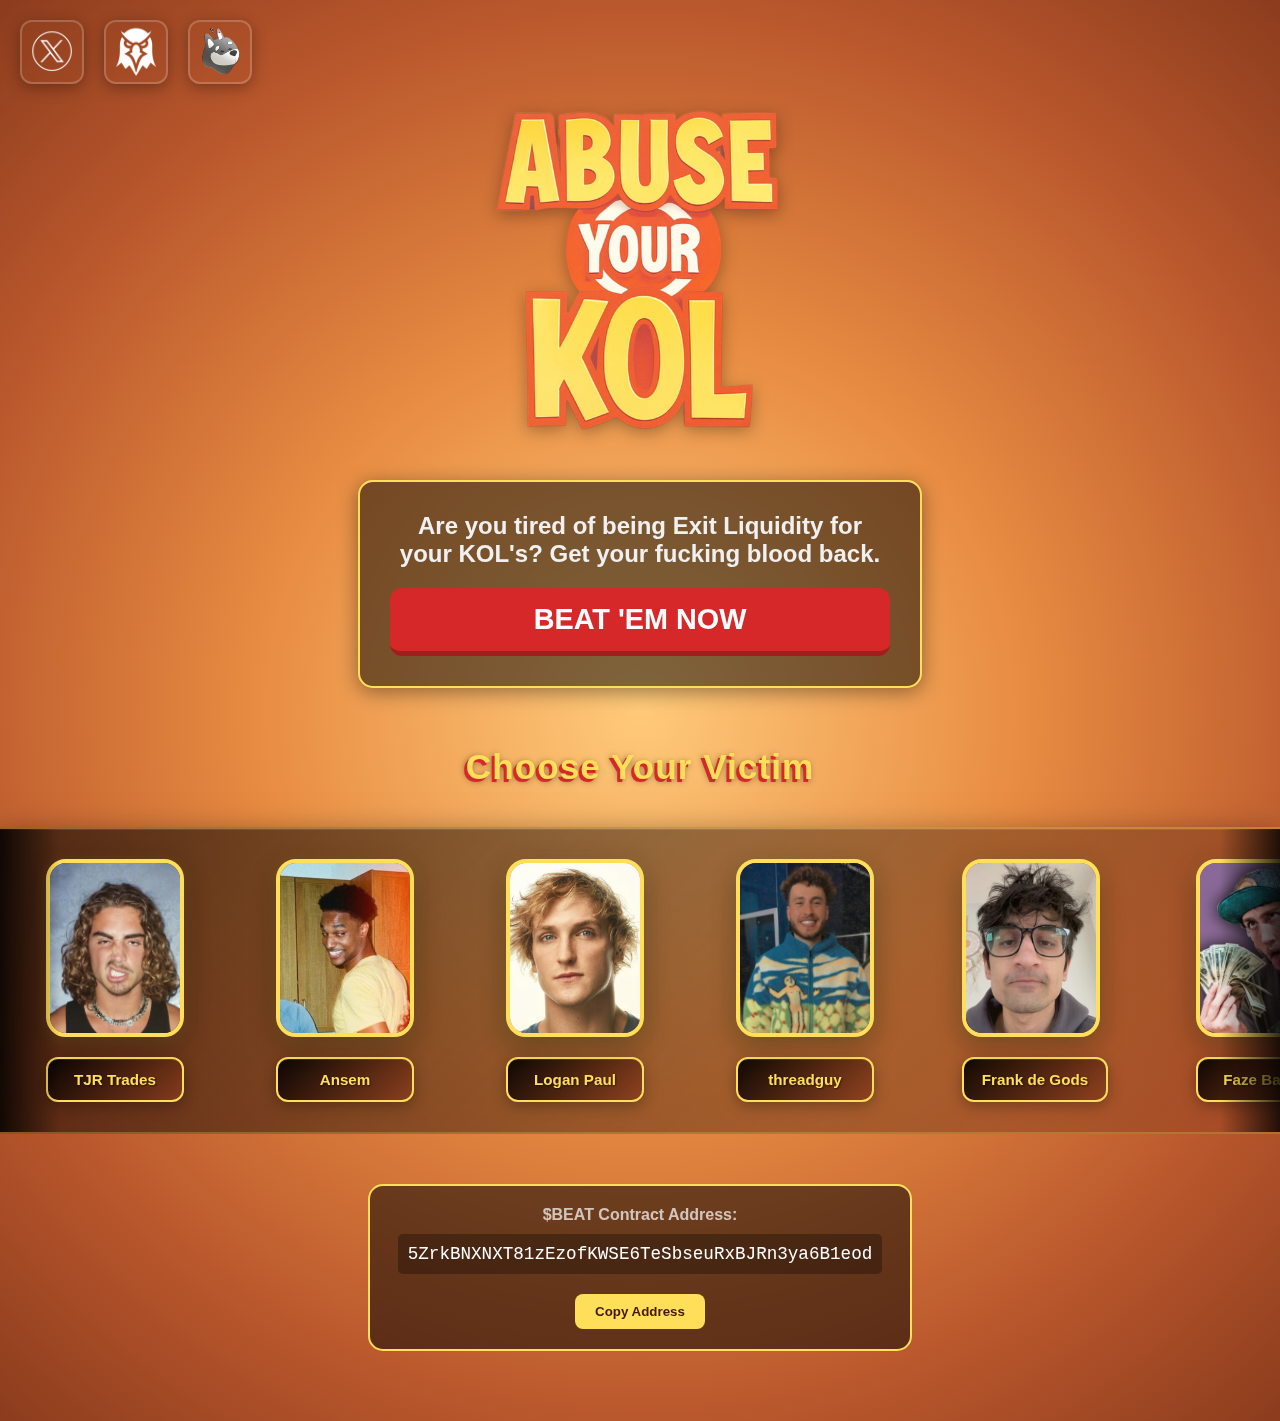
<file: index.HTML>
<!DOCTYPE html>
<html lang="en">
<head>
    <meta charset="UTF-8">
    <meta name="viewport" content="width=device-width, initial-scale=1.0">
    <title>Beat Your KOL - Official Website</title>
    <link rel="icon" type="image/x-icon" href="images/favicon.ico">
    <link rel="stylesheet" href="https://cdnjs.cloudflare.com/ajax/libs/font-awesome/6.5.1/css/all.min.css">
    <style>
        /* --- Basic Setup & Background --- */
        body {
            margin: 0;
            font-family: -apple-system, BlinkMacSystemFont, 'Segoe UI', Roboto, Helvetica, Arial, sans-serif;
            color: #ffffff;
            /* This radial gradient mimics the background from your image */
            background: #8b3c1d; /* Fallback color */
            background-image: radial-gradient(circle at center, #ffca7a 0%, #e88c42 40%, #b8562c 75%, #8b3c1d 100%);
            display: flex;
            flex-direction: column;
            align-items: center;
            justify-content: flex-start; /* Align content to the top */
            min-height: 100vh;
            padding: 20px;
            box-sizing: border-box;
            overflow-x: hidden;
            position: relative;
        }

        /* --- Animated Background Elements --- */
        .falling-container {
            position: fixed;
            top: 0;
            left: 0;
            width: 100%;
            height: 100%;
            pointer-events: none;
            z-index: 1;
            overflow: hidden;
        }

        .falling-element {
            position: absolute;
            top: -800px;
            width: 60px;
            height: 60px;
            opacity: 1;
            animation: fall-rotate linear infinite;
        }

        /* THIS IS THE NEW CSS RULE FOR THE AK IMAGE */
        .ak-element {
            width: 80px;
            height: 80px;
        }

        .falling-element img {
            width: 100%;
            height: 100%;
            object-fit: contain;
        }

        /* Different falling speeds and delays for variety */
        .falling-element:nth-child(1) { left: 5%; animation-duration: 8s; animation-delay: 0s; }
        .falling-element:nth-child(2) { left: 15%; animation-duration: 10s; animation-delay: 1s; }
        .falling-element:nth-child(3) { left: 25%; animation-duration: 9s; animation-delay: 2s; }
        .falling-element:nth-child(4) { left: 35%; animation-duration: 11s; animation-delay: 0.5s; }
        .falling-element:nth-child(5) { left: 45%; animation-duration: 8.5s; animation-delay: 3s; }
        .falling-element:nth-child(6) { left: 55%; animation-duration: 9.5s; animation-delay: 1.5s; }
        .falling-element:nth-child(7) { left: 65%; animation-duration: 10.5s; animation-delay: 2.5s; }
        .falling-element:nth-child(8) { left: 75%; animation-duration: 8.8s; animation-delay: 0.8s; }
        .falling-element:nth-child(9) { left: 85%; animation-duration: 9.2s; animation-delay: 3.5s; }
        .falling-element:nth-child(10) { left: 95%; animation-duration: 10.2s; animation-delay: 1.8s; }

        @keyframes fall-rotate {
            0% {
                top: -800px;
                transform: rotate(0deg);
            }
            100% {
                top: calc(100vh + 200px);
                transform: rotate(360deg);
            }
        }

        /* --- Header & Navigation --- */
        .top-navigation {
            position: absolute;
            top: 20px;
            left: 20px;
            display: flex;
            gap: 20px;
            z-index: 10;
        }

        .nav-image-button {
            display: block;
            width: 60px;
            height: 60px;
            border-radius: 12px;
            overflow: hidden;
            transition: transform 0.3s cubic-bezier(0.22, 1, 0.36, 1);
            box-shadow: 0 4px 15px rgba(0, 0, 0, 0.3);
            border: 2px solid rgba(255, 255, 255, 0.2);
        }

        .nav-image-button:hover {
            transform: translateY(-8px) scale(1.1);
            box-shadow: 0 8px 25px rgba(0, 0, 0, 0.4);
            border-color: rgba(255, 255, 255, 0.4);
        }

        .nav-image-button img {
            width: 100%;
            height: 100%;
            object-fit: cover;
            display: block;
        }

        /* --- Main Content Wrapper --- */
        .content-wrapper {
            display: flex;
            flex-direction: column;
            align-items: center;
            justify-content: center;
            text-align: center;
            width: 100%;
            padding-top: 90px; /* Give space below the nav */
            position: relative;
            z-index: 5;
        }

        /* --- Main Title Image --- */
        .main-title-image {
            max-width: 90%;
            width: 100%;
            max-width: 320px;
            height: auto;
            margin: 0 0 50px 0;
            display: block;
            /* Optional: Add a subtle drop shadow to make it pop */
            filter: drop-shadow(0 4px 8px rgba(0, 0, 0, 0.3));
        }
        
        /* --- Interactive Box --- */
        .interactive-box {
            background: rgba(0, 0, 0, 0.5);
            padding: 30px;
            border-radius: 15px;
            border: 2px solid #FFDE59;
            max-width: 500px;
            width: 90%;
            margin-bottom: 30px;
            box-shadow: 0 4px 20px rgba(0,0,0,0.4);
        }
        
        .interactive-box .description {
            font-size: 1.5rem;
            font-weight: bold;
            margin: 0 0 20px 0;
            color: #f0f0f0;
        }
        
        .play-button {
            background-color: #D62828; /* Red color from the title shadow */
            color: white;
            font-size: 1.8rem;
            font-weight: bold;
            font-family: 'Arial Black', sans-serif;
            padding: 15px 40px;
            border: none;
            border-radius: 12px;
            cursor: pointer;
            width: 100%;
            box-sizing: border-box; /* Add this line */
            transition: transform 0.2s cubic-bezier(0.22, 1, 0.36, 1), background-color 0.2s ease;
            border-bottom: 5px solid #a11e1e;
        }

        .play-button:hover {
            transform: scale(1.05);
        }

        .play-button:active {
            transform: scale(1.02);
            border-bottom-width: 2px;
            margin-top: 3px;
        }

        /* --- Contract Address Box --- */
        .contract-box {
            background: rgba(0, 0, 0, 0.5);
            padding: 20px;
            border-radius: 15px;
            border: 2px solid #FFDE59;
            max-width: 500px;
            width: 90%;
            display: flex;
            flex-direction: column;
            align-items: center;
            gap: 10px;
            margin-bottom: 50px;
        }
        
        .contract-label {
            margin: 0;
            font-weight: bold;
            color: rgba(255, 255, 255, 0.7);
        }

        .address-text {
            font-family: 'Courier New', Courier, monospace;
            font-size: 1.1rem;
            background-color: rgba(0, 0, 0, 0.3);
            padding: 10px;
            border-radius: 5px;
            word-break: break-all; /* Ensures long address doesn't overflow */
            margin: 0;
        }
        
        .copy-button {
            background-color: #FFDE59;
            color: #44170a;
            border: none;
            padding: 10px 20px;
            border-radius: 8px;
            cursor: pointer;
            font-weight: bold;
            margin-top: 10px;
            transition: background-color 0.3s ease;
        }
        
        .copy-button:hover {
            background-color: #fff0b3;
        }

        /* --- KOL Carousel --- */
        .kol-carousel-section {
            width: 100vw;
            margin-left: calc(-50vw + 50%);
            margin-right: calc(-50vw + 50%);
            margin-bottom: 50px;
            overflow: hidden;
            position: relative;
        }

        .carousel-title {
            font-size: 2.2rem;
            font-weight: bold;
            text-align: center;
            margin-bottom: 40px;
            color: #FFDE59;
            text-shadow: -3px 3px 0px #D62828, -2px 2px 6px rgba(0, 0, 0, 0.5);
            letter-spacing: 1px;
            padding: 0 20px;
        }

        .carousel-container {
            overflow: hidden;
            width: 100%;
            position: relative;
            background: linear-gradient(135deg, rgba(0, 0, 0, 0.6), rgba(139, 60, 29, 0.3));
            padding: 30px 0;
            border-top: 2px solid rgba(255, 222, 89, 0.3);
            border-bottom: 2px solid rgba(255, 222, 89, 0.3);
            box-shadow: 
                0 10px 30px rgba(0, 0, 0, 0.5),
                inset 0 1px 0 rgba(255, 255, 255, 0.1);
        }

        .carousel-track {
            display: flex;
            animation: scroll 30s linear infinite;
            width: calc(200px * 24); /* 8 slides * 3 (for seamless loop) */
        }

        .kol-slide {
            min-width: 200px;
            padding: 0 15px;
            display: flex;
            flex-direction: column;
            align-items: center;
            flex-shrink: 0;
        }

        .kol-image {
            width: 130px;
            height: 170px;
            border-radius: 20px;
            border: 4px solid #FFDE59;
            overflow: hidden;
            margin-bottom: 20px;
            box-shadow: 
                0 8px 25px rgba(0, 0, 0, 0.4),
                0 4px 15px rgba(255, 222, 89, 0.2),
                inset 0 1px 0 rgba(255, 255, 255, 0.1);
            transition: all 0.4s cubic-bezier(0.4, 0, 0.2, 1);
            position: relative;
            cursor: pointer;
        }

        .kol-link {
            display: block;
            text-decoration: none;
            color: inherit;
        }

        .kol-image::before {
            content: '';
            position: absolute;
            top: 0;
            left: 0;
            right: 0;
            bottom: 0;
            background: linear-gradient(135deg, transparent 0%, rgba(255, 222, 89, 0.1) 100%);
            z-index: 1;
            pointer-events: none;
        }

        .kol-image:hover {
            transform: scale(1.08) translateY(-5px);
            border-color: #fff;
            box-shadow: 
                0 15px 40px rgba(0, 0, 0, 0.6),
                0 8px 25px rgba(255, 222, 89, 0.4),
                inset 0 1px 0 rgba(255, 255, 255, 0.2);
        }

        .kol-image img {
            width: 100%;
            height: 100%;
            object-fit: cover;
            transition: transform 0.4s ease;
        }

        .kol-image:hover img {
            transform: scale(1.05);
        }

        .kol-name {
            background: linear-gradient(135deg, rgba(0, 0, 0, 0.9), rgba(139, 60, 29, 0.8));
            color: #FFDE59;
            padding: 12px 18px;
            border-radius: 12px;
            font-weight: bold;
            font-size: 0.95rem;
            text-align: center;
            border: 2px solid #FFDE59;
            min-width: 90px;
            max-width: 160px;
            box-shadow: 
                0 4px 15px rgba(0, 0, 0, 0.3),
                inset 0 1px 0 rgba(255, 255, 255, 0.1);
            transition: all 0.3s ease;
            text-shadow: 1px 1px 2px rgba(0, 0, 0, 0.5);
        }

        .kol-name:hover {
            background: linear-gradient(135deg, #FFDE59, #fff0b3);
            color: #44170a;
            transform: translateY(-2px);
            box-shadow: 0 6px 20px rgba(255, 222, 89, 0.3);
        }

        @keyframes scroll {
            0% {
                transform: translateX(0);
            }
            100% {
                transform: translateX(calc(-200px * 8));
            }
        }

        /* Pause animation on hover */
        .carousel-track:hover {
            animation-play-state: paused;
        }

        /* Add subtle gradient overlay at edges for fade effect */
        .carousel-container::before,
        .carousel-container::after {
            content: '';
            position: absolute;
            top: 0;
            bottom: 0;
            width: 60px;
            z-index: 10;
            pointer-events: none;
        }

        .carousel-container::before {
            left: 0;
            background: linear-gradient(to right, rgba(0, 0, 0, 0.8), transparent);
        }

        .carousel-container::after {
            right: 0;
            background: linear-gradient(to left, rgba(0, 0, 0, 0.8), transparent);
        }

    </style>
</head>
<body>

    <div class="falling-container">
        <div class="falling-element"><img src="images/grenade.png" alt=""></div>
        <div class="falling-element"><img src="images/target.png" alt=""></div>
        <div class="falling-element ak-element"><img src="images/ak.png" alt=""></div>
        <div class="falling-element"><img src="images/grenade.png" alt=""></div>
        <div class="falling-element"><img src="images/target.png" alt=""></div>
        <div class="falling-element ak-element"><img src="images/ak.png" alt=""></div>
        <div class="falling-element"><img src="images/grenade.png" alt=""></div>
        <div class="falling-element"><img src="images/target.png" alt=""></div>
        <div class="falling-element ak-element"><img src="images/ak.png" alt=""></div>
        <div class="falling-element"><img src="images/grenade.png" alt=""></div>
    </div>

    <nav class="top-navigation">
        <a href="https://x.com/BeatKOLs" target="_blank" class="nav-image-button">
            <img src="images/xlogo.png" alt="Twitter">
        </a>
        <a href="https://dexscreener.com" target="_blank" class="nav-image-button">
            <img src="images/dexlogo.png" alt="DexScreener">
        </a>
        <a href="https://pump.fun/token/5ZrkBNXNXT81zEzofKWSE6TeSbseuRxBJRn3ya6B1eod" target="_blank" class="nav-image-button">
            <img src="images/bonklogo.png" alt="Bonk">
        </a>
    </nav>

    <main class="content-wrapper">

        <img src="images/TITLE.png" alt="Beat Your KOL" class="main-title-image">

        <div class="interactive-box">
            <p class="description">Are you tired of being Exit Liquidity for your KOL's? Get your fucking blood back.</p>
            <a href="game.html" class="play-button" style="display: inline-block; text-decoration: none; text-align: center;">BEAT 'EM NOW</a>
        </div>

        <!-- KOL Carousel Section -->
        <div class="kol-carousel-section">
            <h2 class="carousel-title">Choose Your Victim</h2>
            <div class="carousel-container">
                <div class="carousel-track">
                    <!-- First set of slides -->
                    <div class="kol-slide">
                        <a href="https://x.com/_TJRTrades" target="_blank" class="kol-link">
                            <div class="kol-image">
                                <img src="images/tjr.png" alt="KOL 1">
                            </div>
                            <div class="kol-name">TJR Trades</div>
                        </a>
                    </div>
                    <div class="kol-slide">
                        <a href="https://x.com/blknoiz06" target="_blank" class="kol-link">
                            <div class="kol-image">
                                <img src="images/ansem.png" alt="KOL 2">
                            </div>
                            <div class="kol-name">Ansem</div>
                        </a>
                    </div>
                    <div class="kol-slide">
                        <a href="https://x.com/LoganPaul" target="_blank" class="kol-link">
                            <div class="kol-image">
                                <img src="images/logan.png" alt="KOL 3">
                            </div>
                            <div class="kol-name">Logan Paul</div>
                        </a>
                    </div>
                    <div class="kol-slide">
                        <a href="https://x.com/notthreadguy" target="_blank" class="kol-link">
                            <div class="kol-image">
                                <img src="images/threadguy.png" alt="KOL 4">
                            </div>
                            <div class="kol-name">threadguy</div>
                        </a>
                    </div>
                    <div class="kol-slide">
                        <a href="https://x.com/frankdegods" target="_blank" class="kol-link">
                            <div class="kol-image">
                                <img src="images/frankdegods.png" alt="KOL 5">
                            </div>
                            <div class="kol-name">Frank de Gods</div>
                        </a>
                    </div>
                    <div class="kol-slide">
                        <a href="https://x.com/Banks" target="_blank" class="kol-link">
                            <div class="kol-image">
                                <img src="images/fazebanks.png" alt="KOL 6">
                            </div>
                            <div class="kol-name">Faze Banks</div>
                        </a>
                    </div>
                    <div class="kol-slide">
                        <a href="https://x.com/Cupseyy" target="_blank" class="kol-link">
                            <div class="kol-image">
                                <img src="images/Cupsey.png" alt="KOL 7">
                            </div>
                            <div class="kol-name">Cupseyy</div>
                        </a>
                    </div>
                    <div class="kol-slide">
                        <a href="https://x.com/orangie" target="_blank" class="kol-link">
                            <div class="kol-image">
                                <img src="images/orangie.png" alt="KOL 8">
                            </div>
                            <div class="kol-name">Orangie</div>
                        </a>
                    </div>
                    <!-- Second set for seamless loop -->
                    <div class="kol-slide">
                        <a href="https://x.com/_TJRTrades" target="_blank" class="kol-link">
                            <div class="kol-image">
                                <img src="images/tjr.png" alt="KOL 1">
                            </div>
                            <div class="kol-name">TJR Trades</div>
                        </a>
                    </div>
                    <div class="kol-slide">
                        <a href="https://x.com/blknoiz06" target="_blank" class="kol-link">
                            <div class="kol-image">
                                <img src="images/ansem.png" alt="KOL 2">
                            </div>
                            <div class="kol-name">Ansem</div>
                        </a>
                    </div>
                    <div class="kol-slide">
                        <a href="https://x.com/LoganPaul" target="_blank" class="kol-link">
                            <div class="kol-image">
                                <img src="images/logan.png" alt="KOL 3">
                            </div>
                            <div class="kol-name">Logan Paul</div>
                        </a>
                    </div>
                    <div class="kol-slide">
                        <a href="https://x.com/notthreadguy" target="_blank" class="kol-link">
                            <div class="kol-image">
                                <img src="images/threadguy.png" alt="KOL 4">
                            </div>
                            <div class="kol-name">threadguy</div>
                        </a>
                    </div>
                    <div class="kol-slide">
                        <a href="https://x.com/frankdegods" target="_blank" class="kol-link">
                            <div class="kol-image">
                                <img src="images/frankdegods.png" alt="KOL 5">
                            </div>
                            <div class="kol-name">Frank de Gods</div>
                        </a>
                    </div>
                    <div class="kol-slide">
                        <a href="https://x.com/Banks" target="_blank" class="kol-link">
                            <div class="kol-image">
                                <img src="images/fazebanks.png" alt="KOL 6">
                            </div>
                            <div class="kol-name">Faze Banks</div>
                        </a>
                    </div>
                    <div class="kol-slide">
                        <a href="https://x.com/Cupseyy" target="_blank" class="kol-link">
                            <div class="kol-image">
                                <img src="images/Cupsey.png" alt="KOL 7">
                            </div>
                            <div class="kol-name">Cupseyy</div>
                        </a>
                    </div>
                    <div class="kol-slide">
                        <a href="https://x.com/orangie" target="_blank" class="kol-link">
                            <div class="kol-image">
                                <img src="images/orangie.png" alt="KOL 8">
                            </div>
                            <div class="kol-name">Orangie</div>
                        </a>
                    </div>
                    <!-- Third set for ultra-smooth loop -->
                    <div class="kol-slide">
                        <a href="https://x.com/_TJRTrades" target="_blank" class="kol-link">
                            <div class="kol-image">
                                <img src="images/tjr.png" alt="KOL 1">
                            </div>
                            <div class="kol-name">TJR Trades</div>
                        </a>
                    </div>
                    <div class="kol-slide">
                        <a href="https://x.com/blknoiz06" target="_blank" class="kol-link">
                            <div class="kol-image">
                                <img src="images/ansem.png" alt="KOL 2">
                            </div>
                            <div class="kol-name">Ansem</div>
                        </a>
                    </div>
                    <div class="kol-slide">
                        <a href="https://x.com/LoganPaul" target="_blank" class="kol-link">
                            <div class="kol-image">
                                <img src="images/logan.png" alt="KOL 3">
                            </div>
                            <div class="kol-name">Logan Paul</div>
                        </a>
                    </div>
                    <div class="kol-slide">
                        <a href="https://x.com/notthreadguy" target="_blank" class="kol-link">
                            <div class="kol-image">
                                <img src="images/threadguy.png" alt="KOL 4">
                            </div>
                            <div class="kol-name">threadguy</div>
                        </a>
                    </div>
                    <div class="kol-slide">
                        <a href="https://x.com/frankdegods" target="_blank" class="kol-link">
                            <div class="kol-image">
                                <img src="images/frankdegods.png" alt="KOL 5">
                            </div>
                            <div class="kol-name">Frank de Gods</div>
                        </a>
                    </div>
                    <div class="kol-slide">
                        <a href="https://x.com/Banks" target="_blank" class="kol-link">
                            <div class="kol-image">
                                <img src="images/fazebanks.png" alt="KOL 6">
                            </div>
                            <div class="kol-name">Faze Banks</div>
                        </a>
                    </div>
                    <div class="kol-slide">
                        <a href="https://x.com/Cupseyy" target="_blank" class="kol-link">
                            <div class="kol-image">
                                <img src="images/Cupsey.png" alt="KOL 7">
                            </div>
                            <div class="kol-name">Cupseyy</div>
                        </a>
                    </div>
                    <div class="kol-slide">
                        <a href="https://x.com/orangie" target="_blank" class="kol-link">
                            <div class="kol-image">
                                <img src="images/orangie.png" alt="KOL 8">
                            </div>
                            <div class="kol-name">Orangie</div>
                        </a>
                    </div>
                </div>
            </div>
        </div>

        <div class="contract-box">
            <p class="contract-label">$BEAT Contract Address:</p>
            <p id="contractAddress" class="address-text">5ZrkBNXNXT81zEzofKWSE6TeSbseuRxBJRn3ya6B1eod</p>
            <button onclick="copyAddress()" class="copy-button" id="copyBtn">Copy Address</button>
        </div>

    </main>

    <script>
        function copyAddress() {
            // Get the text from the address paragraph
            const addressText = document.getElementById('contractAddress').innerText;
            const copyButton = document.getElementById('copyBtn');

            // Use the modern Navigator Clipboard API
            navigator.clipboard.writeText(addressText).then(() => {
                // Provide feedback to the user
                copyButton.innerText = 'Copied!';
                
                // Revert the button text after 2 seconds
                setTimeout(() => {
                    copyButton.innerText = 'Copy Address';
                }, 2000);

            }).catch(err => {
                console.error('Failed to copy text: ', err);
                copyButton.innerText = 'Failed to Copy';
            });
        }
    </script>

</body>
</html>
</file>
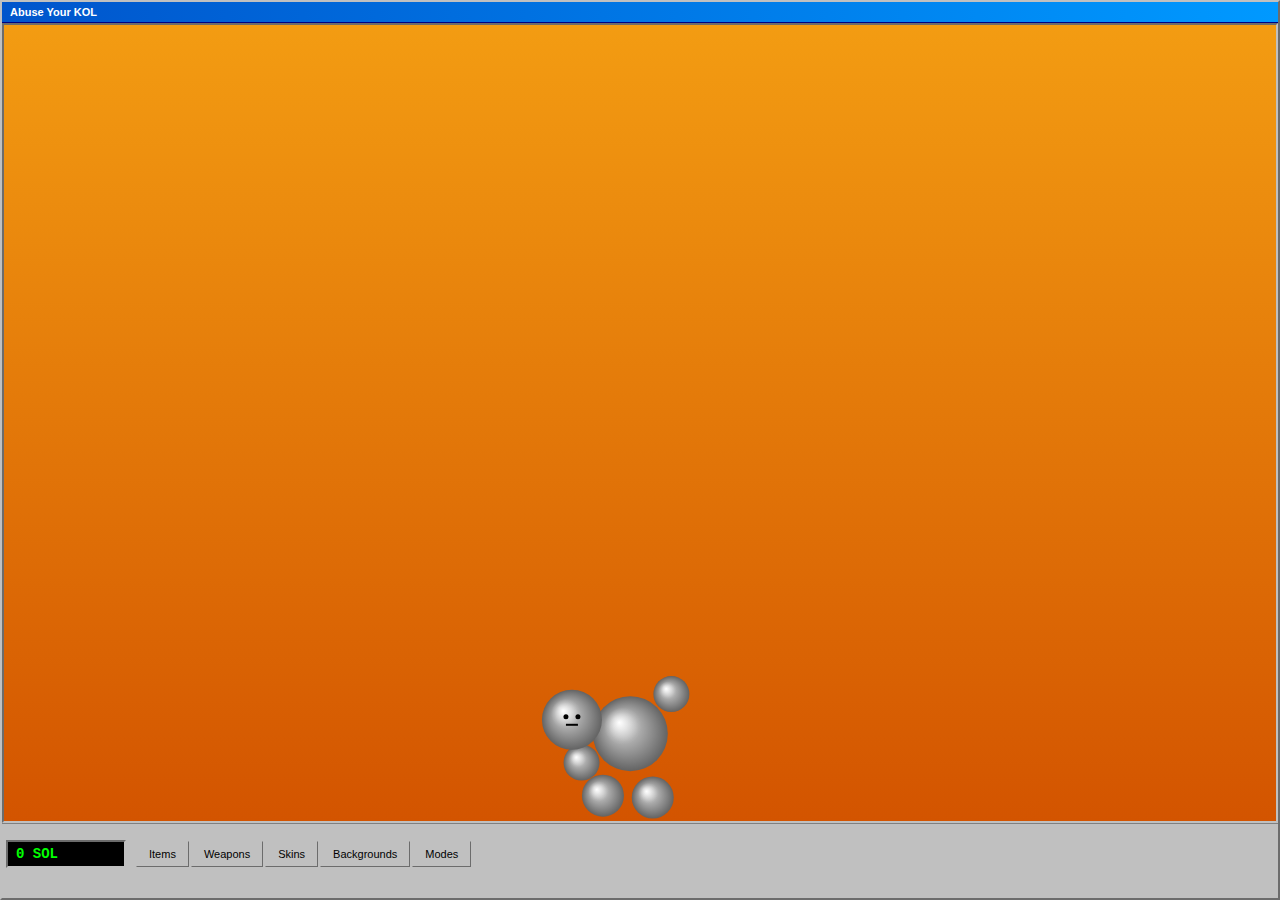
<file: game.html>
<!DOCTYPE html>
<html lang="en">
<head>
    <meta charset="UTF-8">
    <meta name="viewport" content="width=device-width, initial-scale=1.0">
    <title>Abuse Your KOL</title>
    <link rel="icon" type="image/x-icon" href="images/favicon.ico">
    <link rel="stylesheet" href="css/style.css">
</head>
<body>
    <div class="game-window">
        <div class="title-bar">Abuse Your KOL</div>
        
        <div class="game-area">
            <canvas id="gameCanvas"></canvas>
            <div class="speech-bubble" id="speechBubble"></div>
            <div id="godFinger"></div>
        </div>
        
        <div class="bottom-panel">
            <div class="money-display" id="moneyDisplay">0 SOL</div>
            
            <div class="menu-bar">
                <button class="menu-btn" data-menu="items">Items</button>
                <button class="menu-btn" data-menu="weapons">Weapons</button>
                <button class="menu-btn" data-menu="skins">Skins</button>
                <button class="menu-btn" data-menu="backgrounds">Backgrounds</button>
                <button class="menu-btn" data-menu="modes">Modes</button>
            </div>
            
            <!-- Dropdown Menus -->
            <div class="dropdown-menu" id="itemsMenu">
                <div class="menu-item selected" data-tool="hand" data-cost="0">
                    <span>Hand</span>
                    <span class="price">FREE</span>
                </div>
                <div class="menu-item" data-tool="tickle" data-cost="5">
                    <span>Tickle</span>
                    <span class="price">5 SOL</span>
                </div>
                <div class="menu-item" data-tool="fist" data-cost="25">
                    <span>Fist</span>
                    <span class="price">25 SOL</span>
                </div>
            </div>
            
            <div class="dropdown-menu" id="weaponsMenu">
                <div class="menu-item" data-tool="grenade" data-cost="15">
                    <span>Grenade</span>
                    <span class="price">15 SOL</span>
                </div>

                <div class="menu-item" data-tool="solana" data-cost="50">
                    <span>Explosive Solana</span>
                    <span class="price">50 SOL</span>
                </div>
                <div class="menu-item" data-tool="missile" data-cost="75">
                    <span>Missile</span>
                    <span class="price">75 SOL</span>
                </div>
                <div class="menu-item" data-tool="flamethrower" data-cost="150">
                    <span>Flamethrower</span>
                    <span class="price">150 SOL</span>
                </div>
                <div class="menu-item" data-tool="godfinger" data-cost="500">
                    <span>God Finger</span>
                    <span class="price">500 SOL</span>
                </div>  
            </div>
            
            <div class="dropdown-menu" id="skinsMenu">
                <div class="menu-item selected" data-skin="default" data-cost="0">
                    <span>Default</span>
                    <span class="price">FREE</span>
                </div>
                <div class="menu-item" data-skin="Orangie" data-cost="0">
                    <span>Orangie</span>
                    <span class="price">FREE</span>
                </div>
                <div class="menu-item" data-skin="TJR" data-cost="0">
                    <span>TJR</span>
                    <span class="price">FREE</span>
                </div>
                <div class="menu-item" data-skin="Frank" data-cost="0">
                    <span>Frank</span>
                    <span class="price">FREE</span>
                </div>
                <div class="menu-item" data-skin="Ansem" data-cost="0">
                    <span>Ansem</span>
                    <span class="price">FREE</span>
                </div>
                <div class="menu-item" data-skin="Thread Guy" data-cost="0">
                    <span>Thread Guy</span>
                    <span class="price">FREE</span>
                </div>
                <div class="menu-item" data-skin="Faze Banks" data-cost="0">
                    <span>Faze Banks</span>
                    <span class="price">FREE</span>
                </div>
                <div class="menu-item" data-skin="Logan Paul" data-cost="0">
                    <span>Logan Paul</span>
                    <span class="price">FREE</span>
                </div>
                <div class="menu-item" data-skin="Cupsey" data-cost="0">
                    <span>Cupsey</span>
                    <span class="price">FREE</span>
                </div>
            </div>

            <div class="dropdown-menu" id="backgroundsMenu">
                <div class="menu-item selected" data-background="default" data-cost="0">
                    <span>Default</span>
                    <span class="price">FREE</span>
                </div>
                <div class="menu-item" data-background="jail" data-cost="0">
                    <span>Jail</span>
                    <span class="price">FREE</span>
                </div>
                <div class="menu-item" data-background="miami" data-cost="0">
                    <span>Miami</span>
                    <span class="price">FREE</span>
                </div>
                <div class="menu-item" data-background="dubai" data-cost="0">
                    <span>Dubai</span>
                    <span class="price">FREE</span>
                </div>
                <div class="menu-item" data-background="casino" data-cost="0">
                    <span>Casino</span>
                    <span class="price">FREE</span>
                </div>
            </div>

            <div class="dropdown-menu" id="modesMenu">
                <div class="menu-item selected" data-mode="normal">
                    <span>Normal Mode</span>
                </div>
                <div class="menu-item" data-mode="lowgrav" data-cost="30">
                    <span>Low Gravity</span>
                    <span class="price">30 SOL</span>
                </div>
                <div class="menu-item" data-mode="orangie" data-cost="50">
                    <span>Orangie Mode</span>
                    <span class="price">50 SOL</span>
                </div>
            </div>
        </div>
    </div>

    <!-- Scripts -->
    <script src="js/particles.js"></script>
    <script src="js/buddy.js"></script>
    <script src="js/ui.js"></script>
    <script src="js/game.js"></script>
</body>
</html>
</file>
<file: css/style.css>
* {
    margin: 0;
    padding: 0;
    box-sizing: border-box;
}

body {
    font-family: 'MS Sans Serif', sans-serif;
    background: #c0c0c0;
    height: 100vh;
    overflow: hidden;
}

.game-window {
    width: 100vw;
    height: 100vh;
    background: #c0c0c0;
    border: 2px outset #c0c0c0;
}

.title-bar {
    background: linear-gradient(90deg, #0055cc, #0099ff);
    color: white;
    padding: 4px 8px;
    font-size: 11px;
    font-weight: bold;
    border-bottom: 1px solid #000080;
}

.game-area {
    width: 100%;
    height: calc(100vh - 100px);
    background: linear-gradient(135deg, #a8b5a0 0%, #8a9982 50%, #7a8972 100%);
    border: 2px inset #c0c0c0;
    position: relative;
}

#gameCanvas {
    display: block;
    cursor: crosshair;
}

.bottom-panel {
    height: 60px;
    background: #c0c0c0;
    border-top: 1px solid #808080;
    display: flex;
    align-items: center;
    padding: 4px;
}

.money-display {
    background: #000000;
    color: #00ff00;
    font-family: 'Courier New', monospace;
    font-size: 14px;
    font-weight: bold;
    padding: 4px 8px;
    border: 2px inset #c0c0c0;
    margin-right: 10px;
    min-width: 120px;
}

.menu-bar {
    display: flex;
    gap: 2px;
    flex: 1;
}

.menu-btn {
    background: #c0c0c0;
    border: 1px outset #c0c0c0;
    padding: 6px 12px;
    font-size: 11px;
    cursor: pointer;
    font-family: 'MS Sans Serif', sans-serif;
}

.menu-btn:hover {
    background: #e0e0e0;
}

.menu-btn:active, .menu-btn.active {
    border: 1px inset #c0c0c0;
    background: #a0a0a0;
}

.dropdown-menu {
    position: absolute;
    bottom: 62px;
    background: #c0c0c0;
    border: 2px outset #c0c0c0;
    min-width: 200px;
    display: none;
    z-index: 1000;
}

.dropdown-menu.show {
    display: block;
}

.menu-item {
    padding: 6px 12px;
    font-size: 11px;
    cursor: pointer;
    border-bottom: 1px solid #808080;
    display: flex;
    justify-content: space-between;
    align-items: center;
}

.menu-item:hover {
    background: #0055cc;
    color: white;
}

.menu-item:last-child {
    border-bottom: none;
}

.menu-item.disabled {
    color: #808080;
    cursor: not-allowed;
}

.menu-item.disabled:hover {
    background: #c0c0c0;
    color: #808080;
}

.menu-item.selected {
    background: #0055cc;
    color: white;
}

.price {
    font-size: 10px;
    color: #666;
}

.menu-item:hover .price,
.menu-item.selected .price {
    color: white;
}

.speech-bubble {
    position: absolute;
    background: #ffffcc;
    border: 3px solid #000000;
    border-radius: 15px;
    padding: 18px 24px;
    font-size: 22px;
    font-weight: bold;
    color: #000000;
    font-family: 'MS Sans Serif', sans-serif;
    pointer-events: none;
    z-index: 100;
    opacity: 0;
    transition: opacity 0.3s ease;
    max-width: 300px;
    min-width: 180px;
    text-align: center;
    box-shadow: 3px 3px 8px rgba(0, 0, 0, 0.4);
    transform: translateX(-50%);
}

.speech-bubble::after {
    content: '';
    position: absolute;
    bottom: -15px;
    left: 50%;
    transform: translateX(-50%);
    width: 0;
    height: 0;
    border-left: 15px solid transparent;
    border-right: 15px solid transparent;
    border-top: 15px solid #000000;
}

.speech-bubble::before {
    content: '';
    position: absolute;
    bottom: -12px;
    left: 50%;
    transform: translateX(-50%);
    width: 0;
    height: 0;
    border-left: 12px solid transparent;
    border-right: 12px solid transparent;
    border-top: 12px solid #ffffcc;
}

.upload-section {
    position: absolute;
    top: 10px;
    right: 10px;
    background: #c0c0c0;
    border: 2px outset #c0c0c0;
    padding: 8px;
    font-size: 11px;
}

.upload-btn {
    background: #c0c0c0;
    border: 1px outset #c0c0c0;
    padding: 4px 8px;
    font-size: 11px;
    cursor: pointer;
    font-family: 'MS Sans Serif', sans-serif;
    width: 100%;
}

.upload-btn:active {
    border: 1px inset #c0c0c0;
}

#headUpload {
    display: none;
}

.stats-display {
    position: absolute;
    top: 10px;
    left: 10px;
    background: #c0c0c0;
    border: 2px inset #c0c0c0;
    padding: 8px;
    font-size: 11px;
    min-width: 100px;
}
/* Style for the God Finger element */
#godFinger {
    position: absolute;
    width: 150px; /* Adjust size as needed */
    height: 225px; /* Adjust size as needed */
    background-image: url('../assets/images/god_finger.png'); /* You will need to create this image */
    background-size: contain;
    background-repeat: no-repeat;
    top: -300px; /* Start off-screen */
    left: 0;
    z-index: 999;
    pointer-events: none;
    transition: top 0.2s cubic-bezier(0.6, -0.28, 0.735, 0.045); /* Fast drop animation */
}

/* Screen shake animation */
@keyframes shake {
  0%, 100% { transform: translate(0, 0); }
  10%, 30%, 50%, 70%, 90% { transform: translate(-8px, 8px); }
  20%, 40%, 60%, 80% { transform: translate(8px, -8px); }
}

.shake {
    animation: shake 0.5s;
}
</file>
